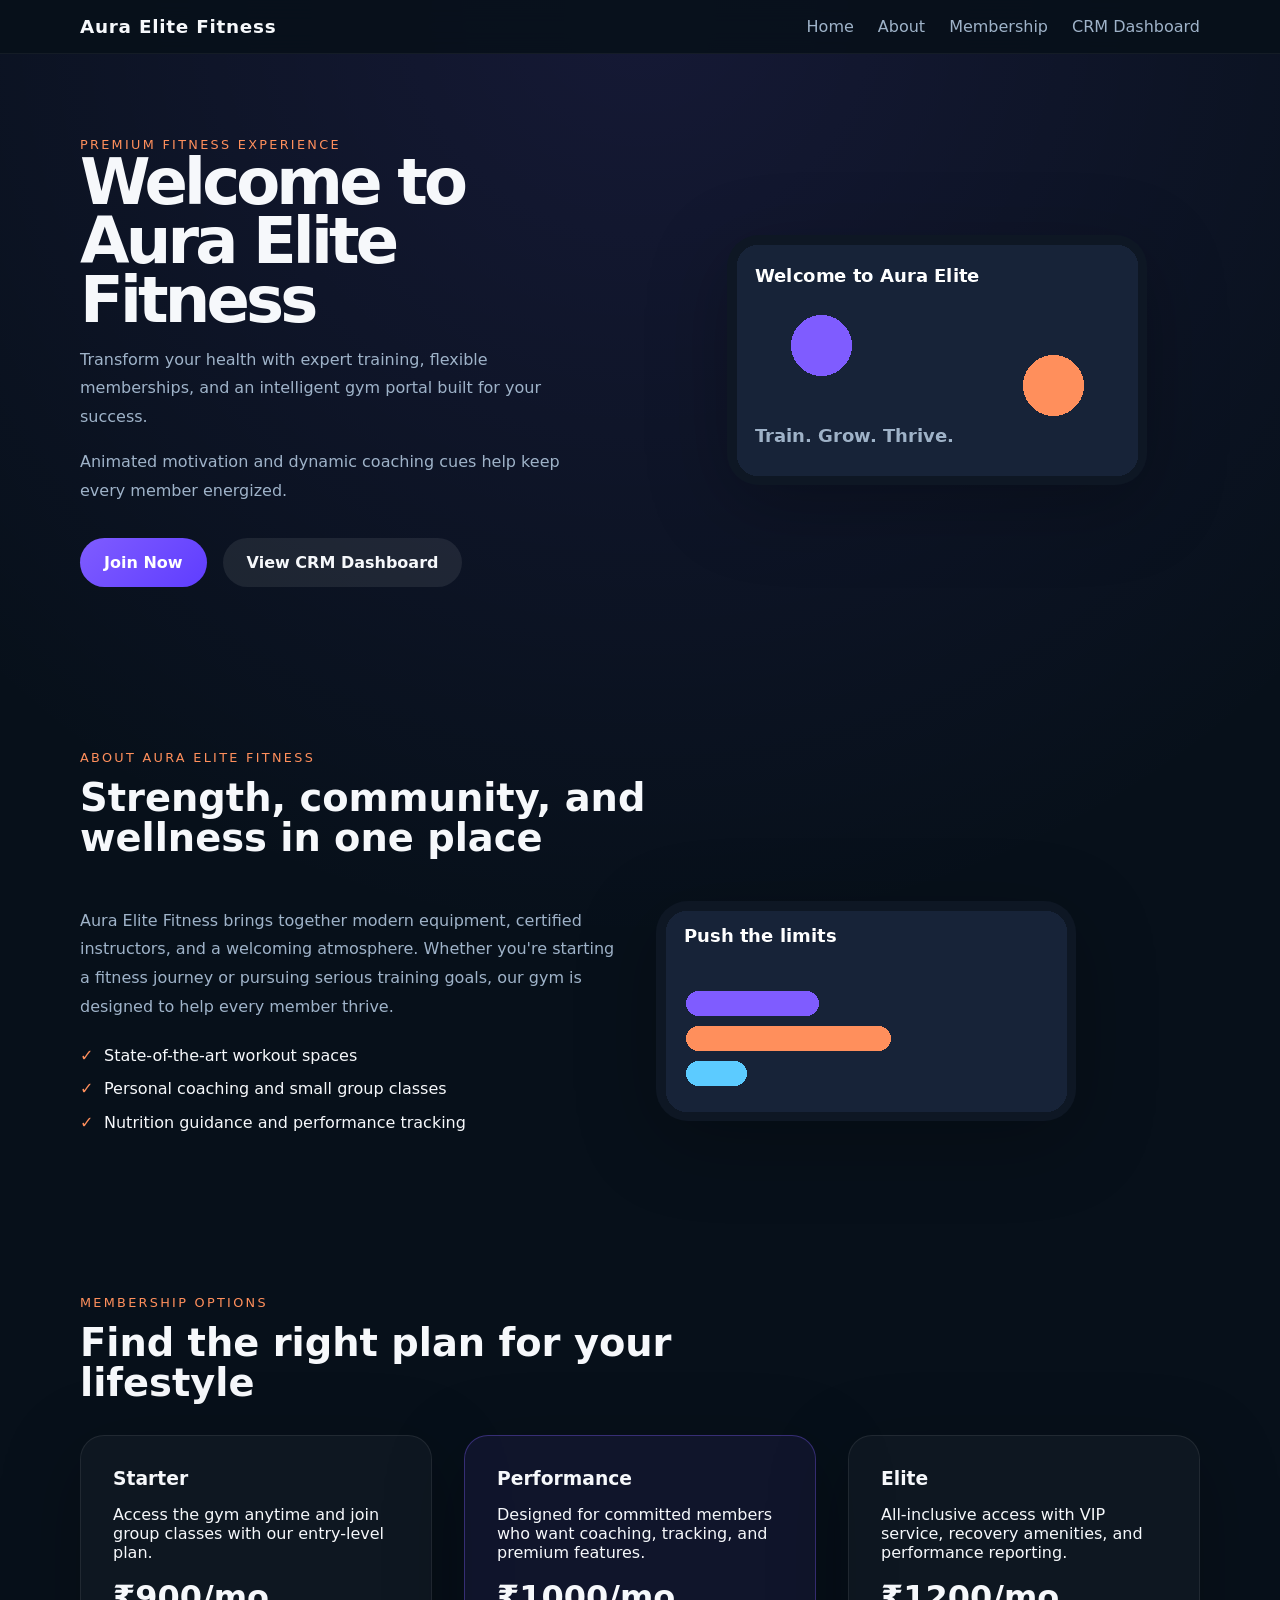
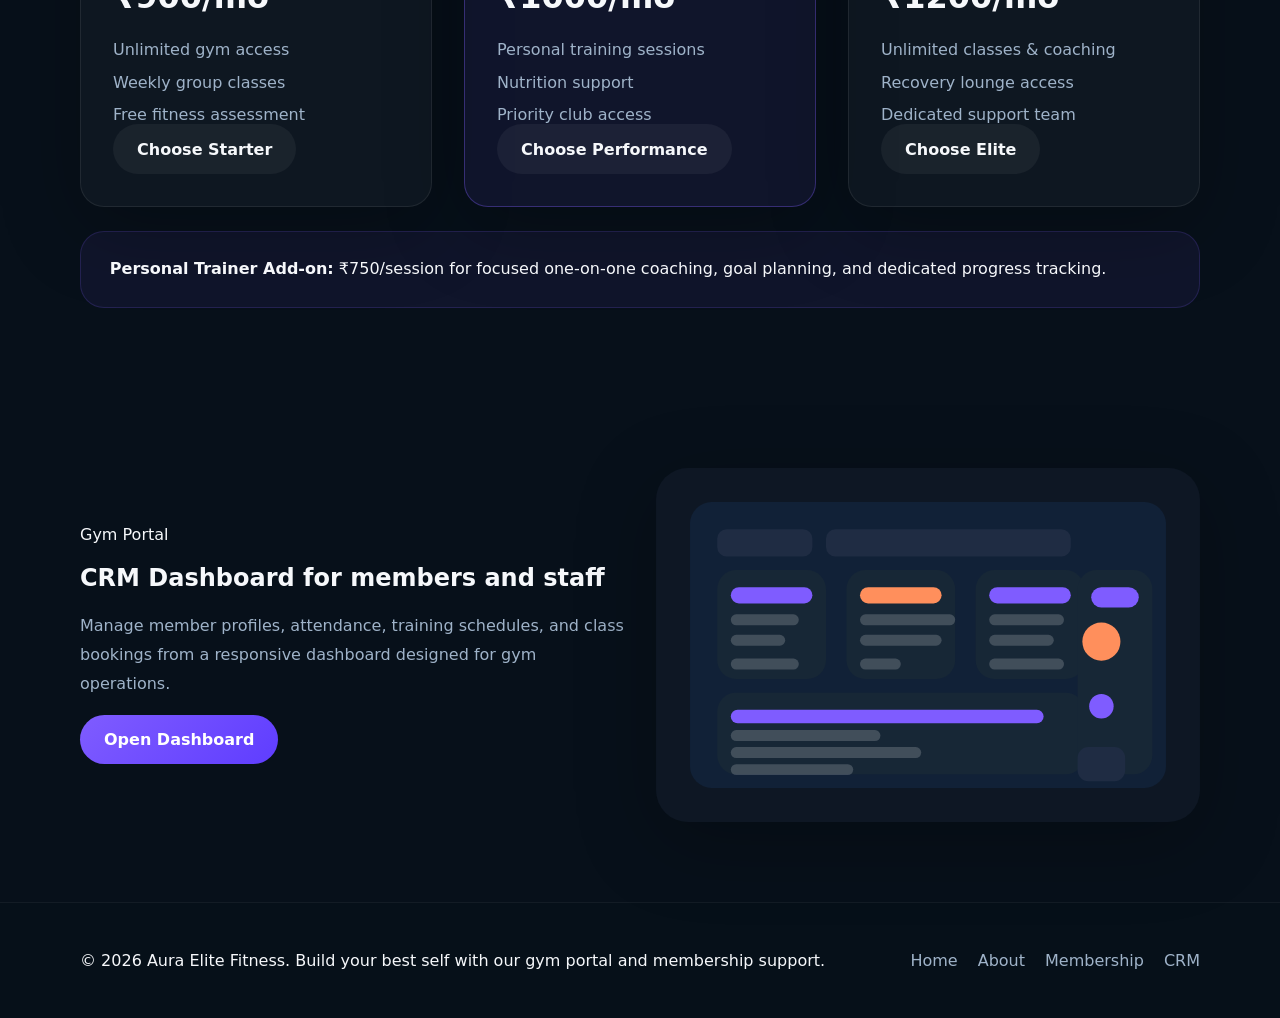
<file: index.html>
<!DOCTYPE html>
<html lang="en">
<head>
  <meta charset="UTF-8" />
  <meta name="viewport" content="width=device-width, initial-scale=1.0" />
  <title>Aura Elite Fitness</title>
  <link rel="stylesheet" href="styles.css" />
</head>
<body>
  <header class="site-header">
    <div class="container header-inner">
      <a class="brand" href="index.html">Aura Elite Fitness</a>
      <nav class="site-nav">
        <a href="#home">Home</a>
        <a href="#about">About</a>
        <a href="#membership">Membership</a>
        <a href="crm-dashboard.html">CRM Dashboard</a>
      </nav>
      <button class="nav-toggle" aria-label="Open navigation">☰</button>
    </div>
  </header>

  <main>
    <section id="home" class="hero-section">
      <div class="container hero-grid">
        <div class="hero-copy">
          <span class="eyebrow">Premium Fitness Experience</span>
          <h1>Welcome to Aura Elite Fitness</h1>
          <p>Transform your health with expert training, flexible memberships, and an intelligent gym portal built for your success.</p>
          <p class="hero-note">Animated motivation and dynamic coaching cues help keep every member energized.</p>
          <div class="hero-actions">
            <a class="button primary" href="membership.html">Join Now</a>
            <a class="button secondary" href="crm-dashboard.html">View CRM Dashboard</a>
          </div>
        </div>
        <div class="hero-media">
          <img src="assets/welcome.gif" alt="Animated welcome for Aura Elite Fitness" />
        </div>
      </div>
    </section>

    <section id="about" class="section about-section">
      <div class="container">
        <div class="section-heading">
          <span>About Aura Elite Fitness</span>
          <h2>Strength, community, and wellness in one place</h2>
        </div>
        <div class="about-grid">
          <div class="about-copy">
            <p>Aura Elite Fitness brings together modern equipment, certified instructors, and a welcoming atmosphere. Whether you're starting a fitness journey or pursuing serious training goals, our gym is designed to help every member thrive.</p>
            <ul>
              <li>State-of-the-art workout spaces</li>
              <li>Personal coaching and small group classes</li>
              <li>Nutrition guidance and performance tracking</li>
            </ul>
          </div>
          <div class="about-image">
            <img src="assets/motivate.gif" alt="Motivational fitness animation" />
          </div>
        </div>
      </div>
    </section>

    <section id="membership" class="section membership-section">
      <div class="container">
        <div class="section-heading">
          <span>Membership Options</span>
          <h2>Find the right plan for your lifestyle</h2>
        </div>
        <div class="plans-grid">
          <article class="plan-card">
            <h3>Starter</h3>
            <p>Access the gym anytime and join group classes with our entry-level plan.</p>
            <strong>₹900/mo</strong>
            <ul>
              <li>Unlimited gym access</li>
              <li>Weekly group classes</li>
              <li>Free fitness assessment</li>
            </ul>
            <a class="button tertiary" href="membership.html">Choose Starter</a>
          </article>
          <article class="plan-card featured">
            <h3>Performance</h3>
            <p>Designed for committed members who want coaching, tracking, and premium features.</p>
            <strong>₹1000/mo</strong>
            <ul>
              <li>Personal training sessions</li>
              <li>Nutrition support</li>
              <li>Priority club access</li>
            </ul>
            <a class="button tertiary" href="membership.html">Choose Performance</a>
          </article>
          <article class="plan-card">
            <h3>Elite</h3>
            <p>All-inclusive access with VIP service, recovery amenities, and performance reporting.</p>
            <strong>₹1200/mo</strong>
            <ul>
              <li>Unlimited classes & coaching</li>
              <li>Recovery lounge access</li>
              <li>Dedicated support team</li>
            </ul>
            <a class="button tertiary" href="membership.html">Choose Elite</a>
          </article>
        </div>
        <div class="trainer-addon">
          <p><strong>Personal Trainer Add-on:</strong> ₹750/session for focused one-on-one coaching, goal planning, and dedicated progress tracking.</p>
        </div>
      </div>
    </section>

    <section class="section crm-preview-section">
      <div class="container crm-grid">
        <div class="crm-copy">
          <span>Gym Portal</span>
          <h2>CRM Dashboard for members and staff</h2>
          <p>Manage member profiles, attendance, training schedules, and class bookings from a responsive dashboard designed for gym operations.</p>
          <a class="button primary" href="crm-dashboard.html">Open Dashboard</a>
        </div>
        <div class="crm-image">
          <img src="assets/dashboard.svg" alt="CRM dashboard preview" />
        </div>
      </div>
    </section>
  </main>

  <footer class="site-footer">
    <div class="container footer-inner">
      <p>© 2026 Aura Elite Fitness. Build your best self with our gym portal and membership support.</p>
      <nav class="footer-nav">
        <a href="#home">Home</a>
        <a href="#about">About</a>
        <a href="membership.html">Membership</a>
        <a href="crm-dashboard.html">CRM</a>
      </nav>
    </div>
  </footer>

  <script src="script.js"></script>
</body>
</html>
</file>
<file: styles.css>
:root {
  --bg: #0b1018;
  --surface: #111b27;
  --surface-alt: #172236;
  --text: #f6f8fb;
  --muted: #9fb3c9;
  --primary: #7f5cff;
  --primary-strong: #5f3dff;
  --accent: #ff8f5c;
  --border: rgba(255, 255, 255, 0.08);
  --radius: 24px;
  --shadow: 0 20px 80px rgba(0, 0, 0, 0.25);
}

* {
  box-sizing: border-box;
}

html {
  scroll-behavior: smooth;
}

body {
  margin: 0;
  font-family: Inter, system-ui, -apple-system, BlinkMacSystemFont, "Segoe UI", sans-serif;
  color: var(--text);
  background: radial-gradient(circle at top, rgba(127, 92, 255, 0.12), transparent 35%), #07101a;
}

img {
  max-width: 100%;
  display: block;
}

a {
  color: inherit;
  text-decoration: none;
}

.container {
  width: min(1120px, calc(100% - 2rem));
  margin: 0 auto;
}

.site-header {
  position: sticky;
  top: 0;
  z-index: 10;
  backdrop-filter: blur(18px);
  background: rgba(7, 16, 26, 0.88);
  border-bottom: 1px solid rgba(255, 255, 255, 0.05);
}

.header-inner {
  display: flex;
  align-items: center;
  justify-content: space-between;
  gap: 1rem;
  padding: 1rem 0;
}

.brand {
  font-size: 1.15rem;
  font-weight: 700;
  letter-spacing: 0.04em;
}

.site-nav {
  display: flex;
  gap: 1.5rem;
  flex-wrap: wrap;
}

.site-nav a {
  color: var(--muted);
  transition: color 0.2s ease;
}

.site-nav a:hover {
  color: var(--text);
}

.nav-toggle {
  display: none;
  border: none;
  background: none;
  color: var(--text);
  font-size: 1.35rem;
  cursor: pointer;
}

.hero-section,
.page-hero,
.about-section,
.membership-section,
.crm-preview-section,
.dashboard-section,
.benefits-section {
  padding: 5rem 0;
}

.hero-grid,
.about-grid,
.plans-grid,
.crm-grid,
.dashboard-grid,
.dashboard-detail,
.benefits-grid {
  display: grid;
  gap: 2rem;
}

.hero-grid {
  grid-template-columns: 1.3fr 1fr;
  align-items: center;
}

.hero-copy {
  max-width: 32rem;
}

.eyebrow,
.section-heading span,
.dashboard-card span {
  text-transform: uppercase;
  letter-spacing: 0.18em;
  font-size: 0.8rem;
  color: var(--accent);
}

.hero-copy h1,
.section-heading h2,
.dashboard-card strong,
.plan-card h3,
.table-card h2,
.insights-card h2 {
  margin: 0;
}

.hero-copy h1 {
  font-size: clamp(2.75rem, 5vw, 4.25rem);
  line-height: 0.92;
  letter-spacing: -0.06em;
}

.hero-copy p,
.about-copy p,
.membership-details p,
.benefits-section p,
.crm-copy p,
.dashboard-card p {
  color: var(--muted);
  line-height: 1.8;
}

.hero-actions {
  display: flex;
  gap: 1rem;
  flex-wrap: wrap;
  margin-top: 2rem;
}

.button {
  display: inline-flex;
  align-items: center;
  justify-content: center;
  padding: 0.95rem 1.5rem;
  border-radius: 999px;
  font-weight: 600;
  transition: transform 0.2s ease, background 0.2s ease;
}

.button:hover {
  transform: translateY(-1px);
}

.button.primary {
  background: linear-gradient(135deg, var(--primary), var(--primary-strong));
  color: #fff;
}

.button.secondary {
  background: rgba(255, 255, 255, 0.08);
  color: var(--text);
}

.button.tertiary {
  background: rgba(255, 255, 255, 0.05);
  color: var(--text);
}

.hero-media,
.about-image,
.crm-image {
  position: relative;
}

.hero-media img,
.about-image img,
.crm-image img {
  border-radius: 2rem;
  box-shadow: var(--shadow);
}

.section-heading {
  max-width: 44rem;
  margin-bottom: 2rem;
}

.section-heading h2 {
  font-size: clamp(2rem, 3vw, 3rem);
  line-height: 1.05;
  margin-top: 0.75rem;
}

.about-grid {
  grid-template-columns: 1fr 1fr;
  align-items: center;
}

.about-copy ul,
.benefits-grid ul {
  list-style: none;
  padding: 0;
  margin: 1.5rem 0 0;
  display: grid;
  gap: 0.9rem;
}

.about-copy li,
.benefits-grid li {
  position: relative;
  padding-left: 1.5rem;
}

.about-copy li::before,
.benefits-grid li::before {
  content: "✓";
  position: absolute;
  left: 0;
  color: var(--accent);
}

.plans-grid {
  grid-template-columns: repeat(auto-fit, minmax(240px, 1fr));
}

.centered-visual {
  margin-top: 2rem;
  display: flex;
  justify-content: center;
}

.centered-visual img {
  width: min(100%, 420px);
  border-radius: 2rem;
  box-shadow: var(--shadow);
}

.hero-note {
  margin-top: 1rem;
  color: #d0d8f2;
}

.trainer-addon {
  margin-top: 1.5rem;
  padding: 1.45rem 1.8rem;
  background: rgba(127, 92, 255, 0.08);
  border: 1px solid rgba(127, 92, 255, 0.18);
  border-radius: var(--radius);
  color: var(--text);
}

.trainer-addon p {
  margin: 0;
  line-height: 1.8;
}

.plan-card,
.table-card,
.insights-card,
.dashboard-card {
  background: rgba(255, 255, 255, 0.03);
  border: 1px solid var(--border);
  border-radius: var(--radius);
  padding: 2rem;
  box-shadow: var(--shadow);
}

.plan-card h3,
.dashboard-card strong,
.table-card h2,
.insights-card h2 {
  margin-bottom: 0.8rem;
}

.plan-card strong {
  display: block;
  margin: 1rem 0;
  font-size: 2rem;
}

.plan-card ul {
  list-style: none;
  padding: 0;
  margin: 1.5rem 0 0;
  display: grid;
  gap: 0.85rem;
}

.plan-card li {
  color: var(--muted);
}

.plan-card.featured {
  border-color: rgba(127, 92, 255, 0.35);
  background: rgba(127, 92, 255, 0.08);
}

.crm-grid {
  grid-template-columns: 1fr 1fr;
  align-items: center;
}

.dashboard-grid {
  grid-template-columns: repeat(auto-fit, minmax(240px, 1fr));
}

.dashboard-card {
  text-align: left;
}

.dashboard-card strong {
  display: block;
  margin-top: 1rem;
  font-size: 2rem;
}

.dashboard-detail {
  display: grid;
  grid-template-columns: 2fr 1fr;
  align-items: start;
  gap: 2rem;
  margin-top: 2rem;
}

.table-card table {
  width: 100%;
  border-collapse: collapse;
  margin-top: 1rem;
}

.table-card th,
.table-card td {
  padding: 1rem;
  border-bottom: 1px solid rgba(255, 255, 255, 0.08);
  text-align: left;
}

.table-card th {
  color: var(--muted);
  font-size: 0.95rem;
}

.insights-card ul {
  list-style: none;
  padding: 0;
  margin: 1rem 0 1.5rem;
  display: grid;
  gap: 0.9rem;
}

.insights-card li {
  color: var(--muted);
}

.benefits-grid {
  grid-template-columns: 1.35fr 1fr;
  gap: 3rem;
}

.site-footer {
  padding: 2rem 0;
  background: rgba(7, 16, 26, 0.95);
  border-top: 1px solid rgba(255, 255, 255, 0.05);
}

.footer-inner {
  display: flex;
  justify-content: space-between;
  gap: 1rem;
  align-items: center;
  flex-wrap: wrap;
}

.footer-nav {
  display: flex;
  gap: 1.25rem;
  flex-wrap: wrap;
}

.footer-nav a {
  color: var(--muted);
}

@media (max-width: 900px) {
  .hero-grid,
  .about-grid,
  .crm-grid,
  .dashboard-grid,
  .dashboard-detail,
  .benefits-grid,
  .plans-grid {
    grid-template-columns: 1fr;
  }

  .hero-section,
  .section,
  .dashboard-section {
    padding: 3rem 0;
  }

  .site-nav {
    display: none;
  }

  .nav-toggle {
    display: block;
  }
}

@media (max-width: 640px) {
  .header-inner,
  .footer-inner {
    flex-direction: column;
    align-items: flex-start;
  }

  .button {
    width: 100%;
  }
}
</file>
